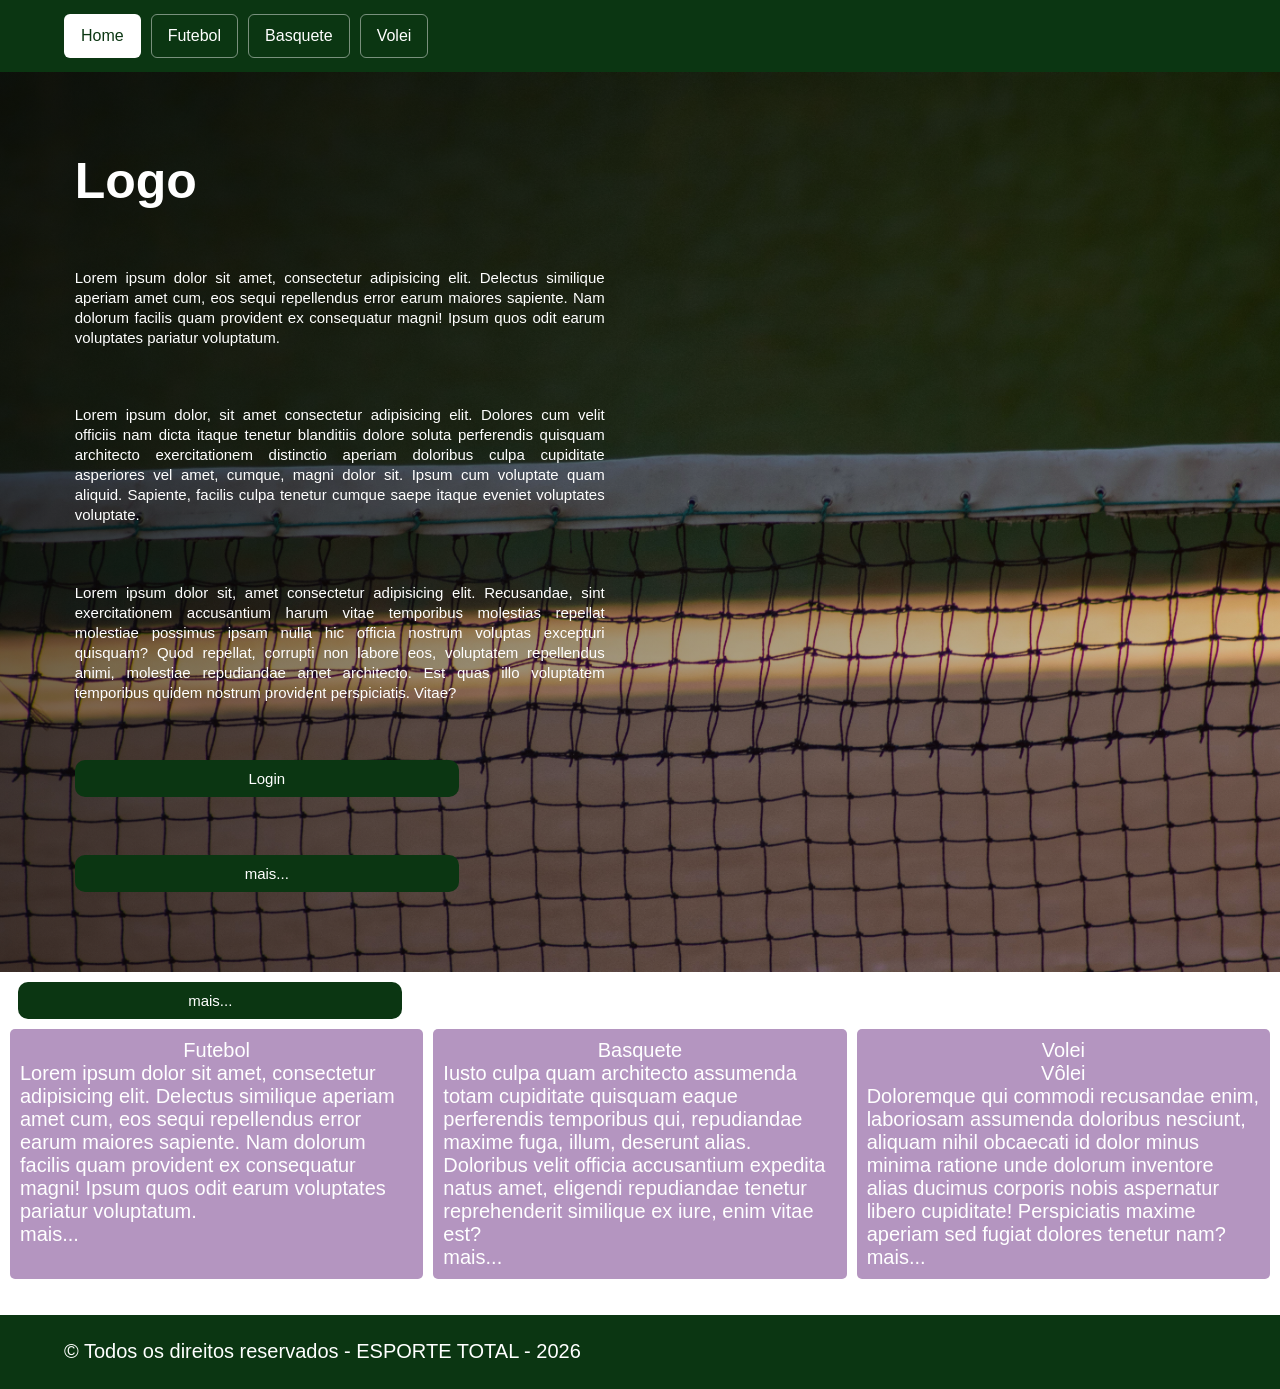
<file: index.html>
<!doctype html>
<html lang="pt-br">
  <head>
    <meta charset="UTF-8" />
    <meta name="viewport" content="width=device-width, initial-scale=1.0" />

    <link rel="stylesheet" href="./css/main.css" />
    
    <title>ESPORTE TOTAL</title>
  </head>
  <body>
    <header class="cabecalho">
      <nav class="cabecalho__nav">
        <ul class="cabecalho__ul">
          <li class="cabecalho__li cabecalho__li-active">
            <a class="cabecalho__a cabecalho__a--active" href="#">Home</a>
          </li>
          <li class="cabecalho__li">
            <a class="cabecalho__a" href="#">Futebol</a>
          </li>
          <li class="cabecalho__li">
            <a class="cabecalho__a" href="#">Basquete</a>
          </li>
          <li class="cabecalho__li">
            <a class="cabecalho__a" href="#">Volei</a>
          </li>
        </ul>
      </nav>
    </header>

    <main class="conteudo">
      <section class="hero">
        <div class="hero__container">
          <h1 class="hero__title">Logo</h1>

          <p class="hero__text">
            Lorem ipsum dolor sit amet, consectetur adipisicing elit. Delectus
            similique aperiam amet cum, eos sequi repellendus error earum
            maiores sapiente. Nam dolorum facilis quam provident ex consequatur
            magni! Ipsum quos odit earum voluptates pariatur voluptatum.
          </p>
          <p class="hero__text">
            Lorem ipsum dolor, sit amet consectetur adipisicing elit. Dolores
            cum velit officiis nam dicta itaque tenetur blanditiis dolore soluta
            perferendis quisquam architecto exercitationem distinctio aperiam
            doloribus culpa cupiditate asperiores vel amet, cumque, magni dolor
            sit. Ipsum cum voluptate quam aliquid. Sapiente, facilis culpa
            tenetur cumque saepe itaque eveniet voluptates voluptate.
          </p>
          <p class="hero__text">
            Lorem ipsum dolor sit, amet consectetur adipisicing elit.
            Recusandae, sint exercitationem accusantium harum vitae temporibus
            molestias repellat molestiae possimus ipsam nulla hic officia
            nostrum voluptas excepturi quisquam? Quod repellat, corrupti non
            labore eos, voluptatem repellendus animi, molestiae repudiandae amet
            architecto. Est quas illo voluptatem temporibus quidem nostrum
            provident perspiciatis. Vitae?
          </p>

          <a aria-label="Acessar a conta" class="hero__btn" href="./login.html">Login</a>

          <a class="hero__btn" href="#" onclick="saudacao(), saudacao2()">mais...</a>

        </div>
      </section>

      <div class="conteudo__container">

          <a class="hero__btn" href="#conteudo" onclick="saudacao(); saudacao2()">mais...</a>

        </div>
      </section>

      <div class="conteudo__container" id="conteudo">

      
        <section class="conteudo__sec">
          <h2 class="conteudo__tit">Futebol</h2>
          <p class="conteudo__txt">
            Lorem ipsum dolor sit amet, consectetur adipisicing elit. Delectus
            similique aperiam amet cum, eos sequi repellendus error earum
            maiores sapiente. Nam dolorum facilis quam provident ex consequatur
            magni! Ipsum quos odit earum voluptates pariatur voluptatum.
          </p>
          <a class="conteudo__btn" href="#" aria-label="Fique sabendo">mais...</a>
        </section>
       <section class="conteudo__sec">
          <h2 class="conteudo__tit">Basquete</h2>
          <p class="conteudo__txt">
            Iusto culpa quam architecto assumenda totam cupiditate quisquam
            eaque perferendis temporibus qui, repudiandae maxime fuga, illum,
            deserunt alias. Doloribus velit officia accusantium expedita natus
            amet, eligendi repudiandae tenetur reprehenderit similique ex iure,
            enim vitae est?
          </p>
          <a class="conteudo__btn" href="#" aria-label="Fique sabendo">mais...</a>
        </section>
       <section class="conteudo__sec">

          <h2 class="conteudo__tit">Volei</h2>

          <h2 class="conteudo__tit">Vôlei</h2>

          <p class="conteudo__txt">
            Doloremque qui commodi recusandae enim, laboriosam assumenda
            doloribus nesciunt, aliquam nihil obcaecati id dolor minus minima
            ratione unde dolorum inventore alias ducimus corporis nobis
            aspernatur libero cupiditate! Perspiciatis maxime aperiam sed fugiat
            dolores tenetur nam?
          </p>
          <a class="conteudo__btn" href="#" aria-label="Fique sabendo">mais...</a>
        </section>
      
      </div>

    </main>

    <footer class="footer">
      <p>&copy; Todos os direitos reservados - ESPORTE TOTAL - 2026</p>
    </footer>

  </body>
</html>
</file>
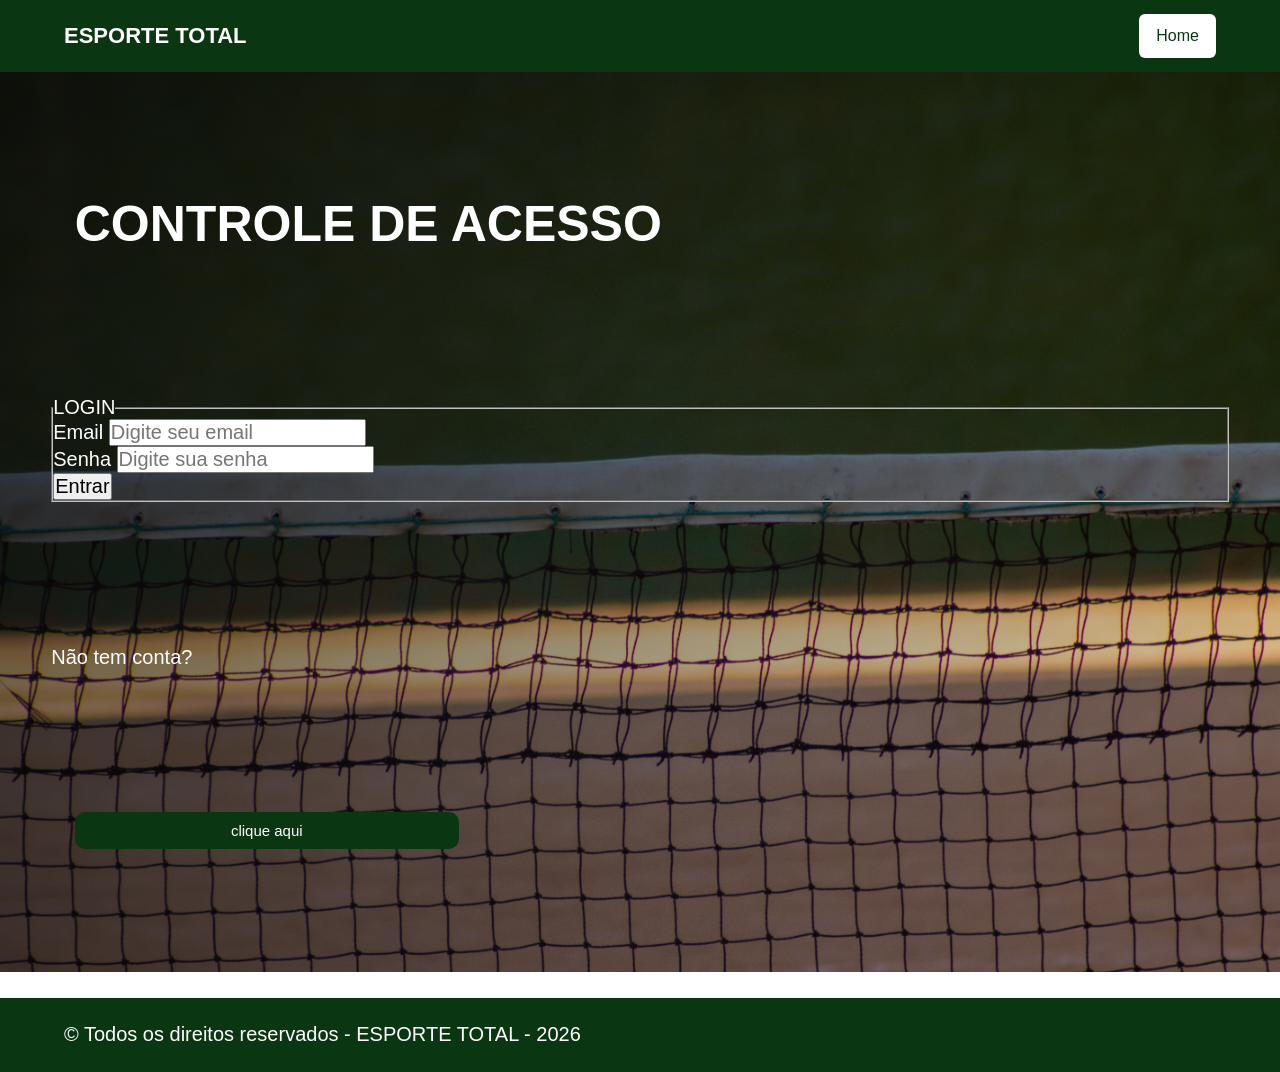
<file: login.html>
<!doctype html>
<html lang="pt-br">
  <head>
    <meta charset="UTF-8" />
    <meta name="viewport" content="width=device-width, initial-scale=1.0" />

    <link rel="stylesheet" href="./css/main.css" />

    <script src="./js/script.js" defer></script>

    <title>ESPORTE TOTAL - LOGIN</title>
  </head>
  <body>
    <header class="cabecalho">
      <a class="cabecalho__logo" href="./index.html">ESPORTE TOTAL</a>

      <nav class="cabecalho__nav">
        <ul class="cabecalho__ul">
          <li class="cabecalho__li cabecalho__li-active">
            <a class="cabecalho__a cabecalho__a--active" href="./index.html"
              >Home</a
            >
          </li>
        </ul>
      </nav>
    </header>
    <main class="conteudo">
      <section class="hero">
        <div class="hero__container">
          <h1 class="hero__title">CONTROLE DE ACESSO</h1>

          <dialog id="meuModal">
            <button aria-label="Fechar janela" id="btnFechar"></button>
            <div id="msg">
              TESTE
            </div>
          </dialog>

          <form action="#" method="GET">
            <fieldset>
              <legend>LOGIN</legend>
              <div>
                <label for="idEmail">Email</label>
                <input
                  type="email"
                  name="email"
                  id="idEmail"
                  placeholder="Digite seu email"
                  minlength="13"
                  maxlength="150"
                  required
                /> 
              </div> 
              <div>
                <label for="idSenha">Senha</label>
                <input
                  type="password"
                  name="senha"
                  id="idSenha"
                  placeholder="Digite sua senha"
                  minlength="5"
                  maxlength="30"
                  required
                />
              </div>
              <div>
                <button type="submit" id="btnEntrar">Entrar</button>
              </div>
            </fieldset>
          </form>

          <span>Não tem conta?</span
          ><a
            aria-label="Para criar sua conta"
            class="hero__btn"
            href="./index.html?nome=Alexandre&sobre-nome=Silva"
            >clique aqui</a
          >
        </div>
      </section>
    </main>

    <footer class="footer">
      <p>&copy; Todos os direitos reservados - ESPORTE TOTAL - 2026</p>
    </footer>
  </body>
</html>
</file>
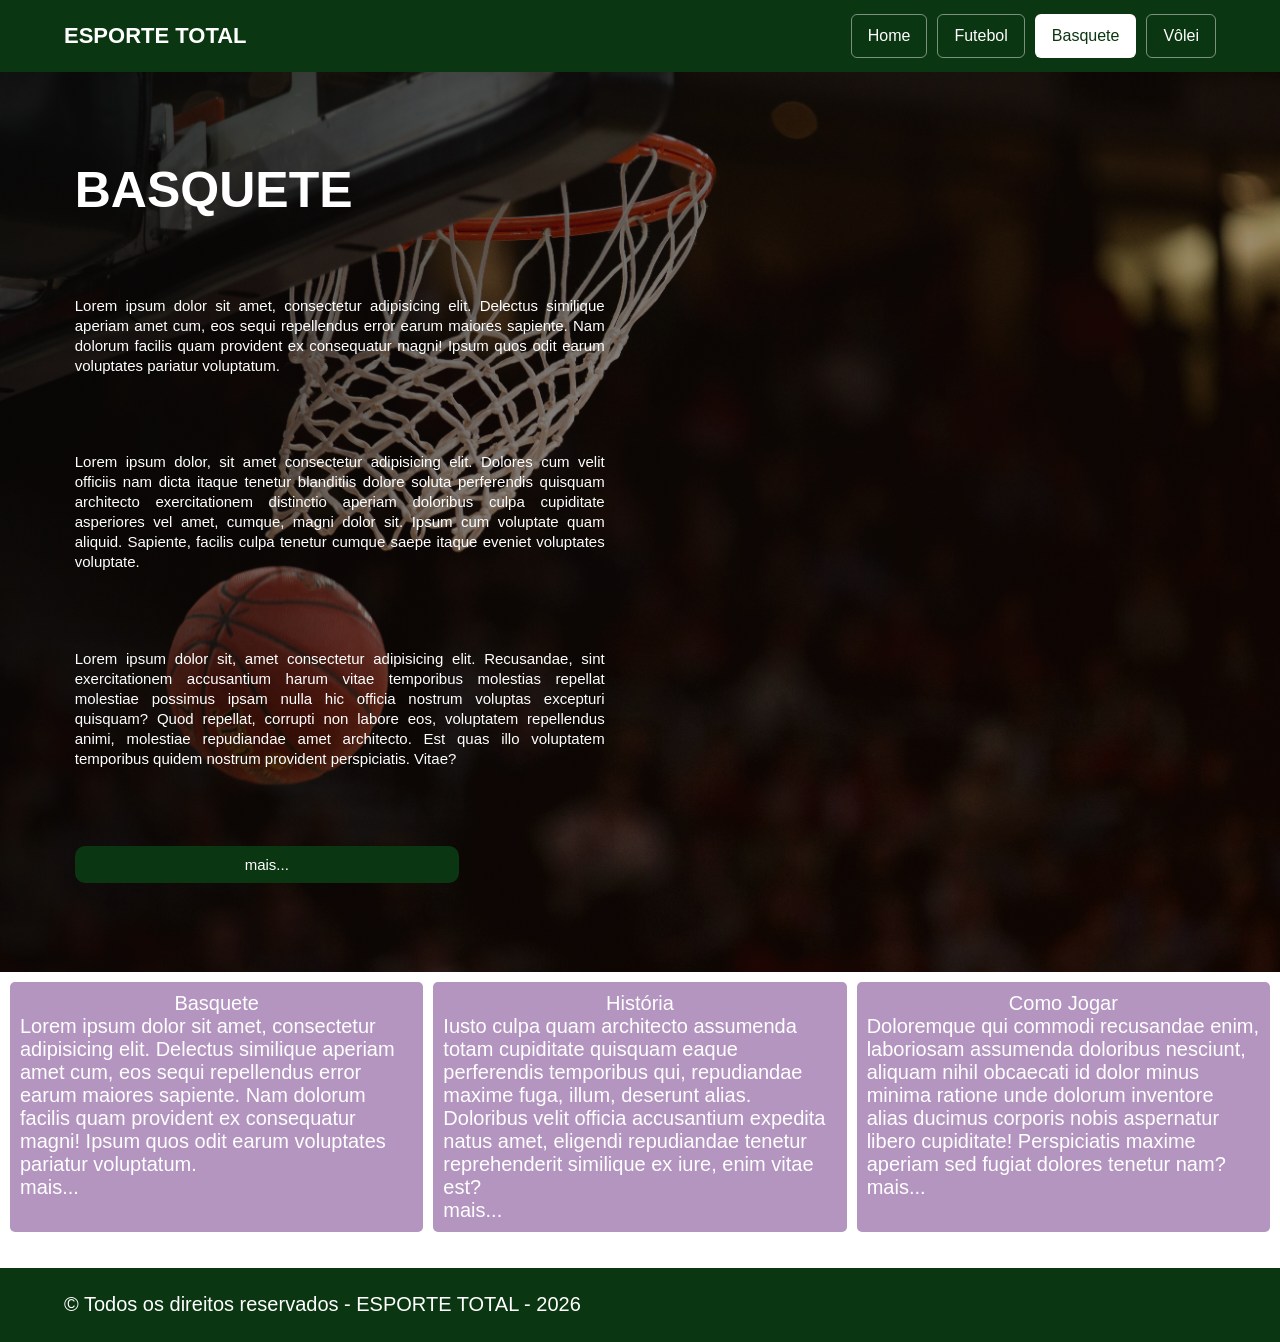
<file: pages/basquete.html>
<!doctype html>
<html lang="pt-br">
  <head>
    <meta charset="UTF-8" />
    <meta name="viewport" content="width=device-width, initial-scale=1.0" />

    <link rel="stylesheet" href="../css/main.css" />
    <script src="../js/script.js"></script>

    <title>Esporte Total - Basquete</title>
  </head>
  <body>
    <header class="cabecalho">
      <a class="cabecalho__logo" href="../index.html">ESPORTE TOTAL</a>

      <nav class="cabecalho__nav">
        <ul class="cabecalho__ul">
          <li class="cabecalho__li">
            <a class="cabecalho__a" href="../index.html">Home</a>
          </li>
          <li class="cabecalho__li">
            <a class="cabecalho__a" href="./futebol.html">Futebol</a>
          </li>
          <li class="cabecalho__li cabecalho__li-active">
            <a class="cabecalho__a cabecalho__a--active" href="./basquete.html">Basquete</a>
          </li>
          <li class="cabecalho__li">
            <a class="cabecalho__a" href="./volei.html">Vôlei</a>
          </li>
        </ul>
      </nav>
    </header>

    <main class="conteudo">
      <section class="hero">
        <div class="hero__container hero__container--basquete">
          <h1 class="hero__title">BASQUETE</h1>

          <p class="hero__text">
            Lorem ipsum dolor sit amet, consectetur adipisicing elit. Delectus
            similique aperiam amet cum, eos sequi repellendus error earum
            maiores sapiente. Nam dolorum facilis quam provident ex consequatur
            magni! Ipsum quos odit earum voluptates pariatur voluptatum.
          </p>
          <p class="hero__text">
            Lorem ipsum dolor, sit amet consectetur adipisicing elit. Dolores
            cum velit officiis nam dicta itaque tenetur blanditiis dolore soluta
            perferendis quisquam architecto exercitationem distinctio aperiam
            doloribus culpa cupiditate asperiores vel amet, cumque, magni dolor
            sit. Ipsum cum voluptate quam aliquid. Sapiente, facilis culpa
            tenetur cumque saepe itaque eveniet voluptates voluptate.
          </p>
          <p class="hero__text">
            Lorem ipsum dolor sit, amet consectetur adipisicing elit.
            Recusandae, sint exercitationem accusantium harum vitae temporibus
            molestias repellat molestiae possimus ipsam nulla hic officia
            nostrum voluptas excepturi quisquam? Quod repellat, corrupti non
            labore eos, voluptatem repellendus animi, molestiae repudiandae amet
            architecto. Est quas illo voluptatem temporibus quidem nostrum
            provident perspiciatis. Vitae?
          </p>

          <a class="hero__btn" href="#conteudo">mais...</a>
        </div>
      </section>

      <div class="conteudo__container" id="conteudo">
      
        <section class="conteudo__sec">
          <h2 class="conteudo__tit">Basquete</h2>
          <p class="conteudo__txt">
            Lorem ipsum dolor sit amet, consectetur adipisicing elit. Delectus
            similique aperiam amet cum, eos sequi repellendus error earum
            maiores sapiente. Nam dolorum facilis quam provident ex consequatur
            magni! Ipsum quos odit earum voluptates pariatur voluptatum.
          </p>
          <a class="conteudo__btn" href="#" aria-label="Fique sabendo">mais...</a>
        </section>
       <section class="conteudo__sec">
          <h2 class="conteudo__tit">História</h2>
          <p class="conteudo__txt">
            Iusto culpa quam architecto assumenda totam cupiditate quisquam
            eaque perferendis temporibus qui, repudiandae maxime fuga, illum,
            deserunt alias. Doloribus velit officia accusantium expedita natus
            amet, eligendi repudiandae tenetur reprehenderit similique ex iure,
            enim vitae est?
          </p>
          <a class="conteudo__btn" href="#" aria-label="Fique sabendo">mais...</a>
        </section>
       <section class="conteudo__sec">
          <h2 class="conteudo__tit">Como Jogar</h2>
          <p class="conteudo__txt">
            Doloremque qui commodi recusandae enim, laboriosam assumenda
            doloribus nesciunt, aliquam nihil obcaecati id dolor minus minima
            ratione unde dolorum inventore alias ducimus corporis nobis
            aspernatur libero cupiditate! Perspiciatis maxime aperiam sed fugiat
            dolores tenetur nam?
          </p>
          <a class="conteudo__btn" href="#" aria-label="Fique sabendo">mais...</a>
        </section>
      
      </div>

    </main>

    <footer class="footer">
      <p>&copy; Todos os direitos reservados - ESPORTE TOTAL - 2026</p>
    </footer>
  </body>
</html>
</file>
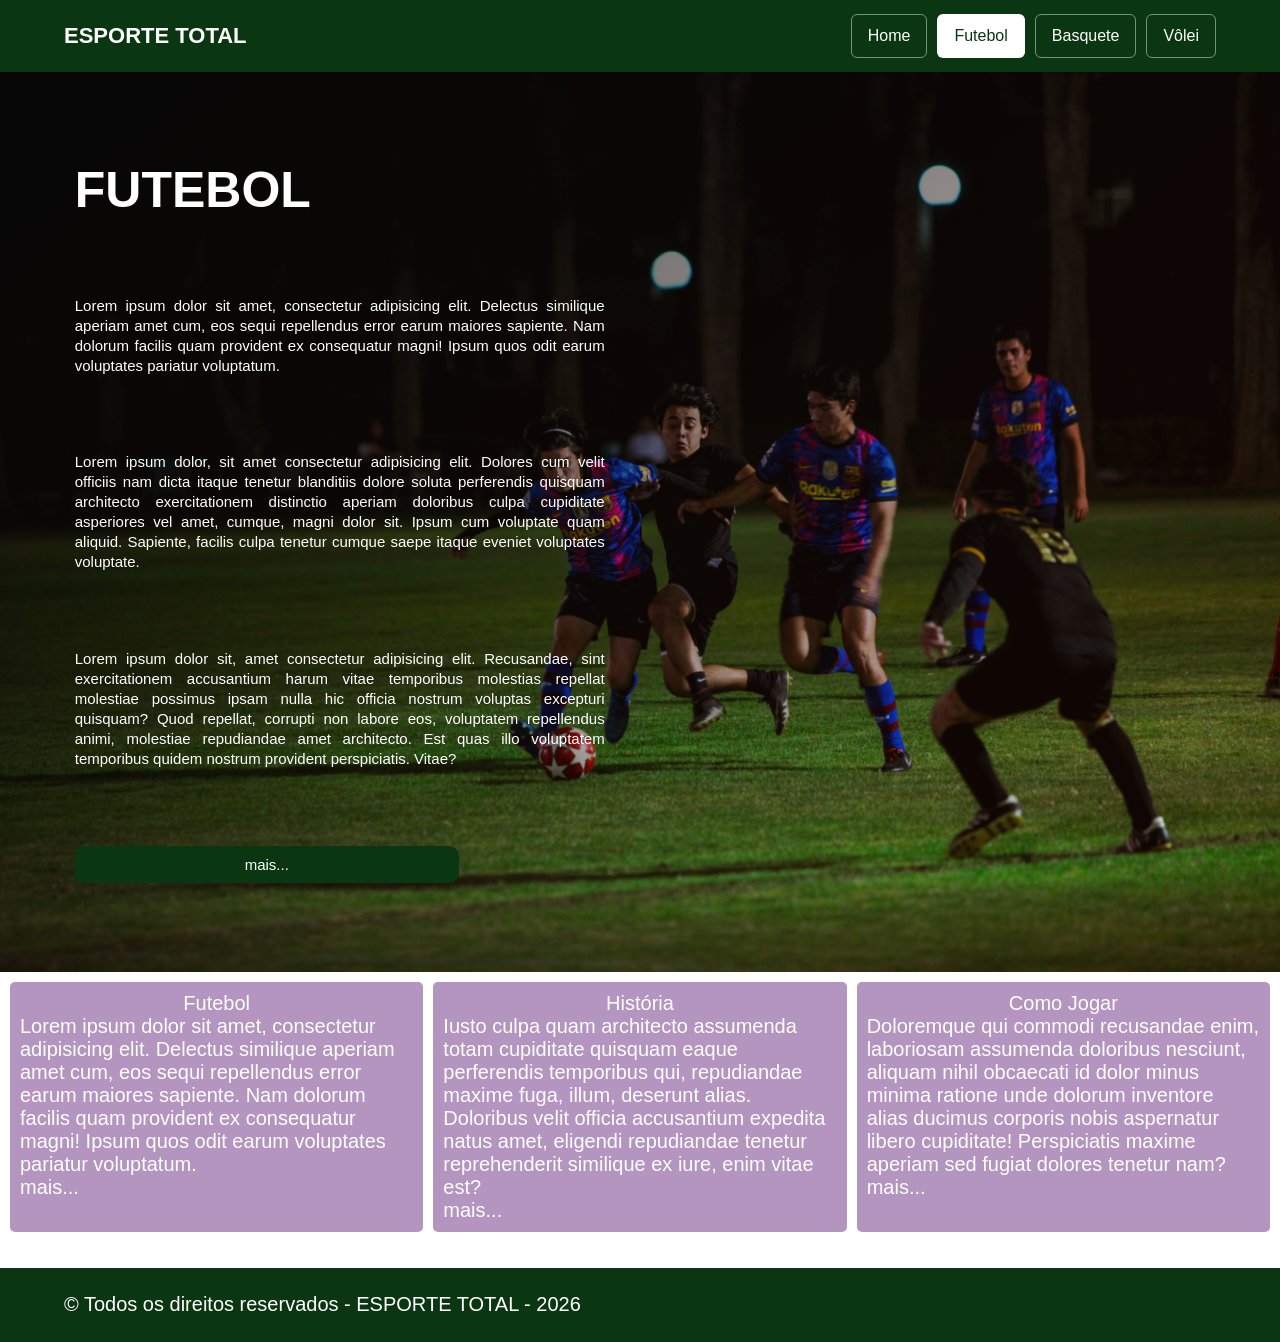
<file: pages/futebol.html>
<!doctype html>
<html lang="pt-br">
  <head>
    <meta charset="UTF-8" />
    <meta name="viewport" content="width=device-width, initial-scale=1.0" />

    <link rel="stylesheet" href="../css/main.css" />
    <script src="../js/script.js"></script>

    <title>Esporte Total - Futebol</title>
  </head>
  <body>
    <header class="cabecalho">
      <a class="cabecalho__logo" href="../index.html">ESPORTE TOTAL</a>

      <nav class="cabecalho__nav">
        <ul class="cabecalho__ul">
          <li class="cabecalho__li">
            <a class="cabecalho__a" href="../index.html">Home</a>
          </li>
          <li class="cabecalho__li cabecalho__li-active">
            <a class="cabecalho__a cabecalho__a--active" href="./futebol.html">Futebol</a>
          </li>
          <li class="cabecalho__li">
            <a class="cabecalho__a" href="./basquete.html">Basquete</a>
          </li>
          <li class="cabecalho__li">
            <a class="cabecalho__a" href="./volei.html">Vôlei</a>
          </li>
        </ul>
      </nav>
    </header>

    <main class="conteudo">
      <section class="hero">
        <div class="hero__container hero__container--futebol">
          <h1 class="hero__title">FUTEBOL</h1>

          <p class="hero__text">
            Lorem ipsum dolor sit amet, consectetur adipisicing elit. Delectus
            similique aperiam amet cum, eos sequi repellendus error earum
            maiores sapiente. Nam dolorum facilis quam provident ex consequatur
            magni! Ipsum quos odit earum voluptates pariatur voluptatum.
          </p>
          <p class="hero__text">
            Lorem ipsum dolor, sit amet consectetur adipisicing elit. Dolores
            cum velit officiis nam dicta itaque tenetur blanditiis dolore soluta
            perferendis quisquam architecto exercitationem distinctio aperiam
            doloribus culpa cupiditate asperiores vel amet, cumque, magni dolor
            sit. Ipsum cum voluptate quam aliquid. Sapiente, facilis culpa
            tenetur cumque saepe itaque eveniet voluptates voluptate.
          </p>
          <p class="hero__text">
            Lorem ipsum dolor sit, amet consectetur adipisicing elit.
            Recusandae, sint exercitationem accusantium harum vitae temporibus
            molestias repellat molestiae possimus ipsam nulla hic officia
            nostrum voluptas excepturi quisquam? Quod repellat, corrupti non
            labore eos, voluptatem repellendus animi, molestiae repudiandae amet
            architecto. Est quas illo voluptatem temporibus quidem nostrum
            provident perspiciatis. Vitae?
          </p>

          <a class="hero__btn" href="#conteudo">mais...</a>
        </div>
      </section>

      <div class="conteudo__container" id="conteudo">
      
        <section class="conteudo__sec">
          <h2 class="conteudo__tit">Futebol</h2>
          <p class="conteudo__txt">
            Lorem ipsum dolor sit amet, consectetur adipisicing elit. Delectus
            similique aperiam amet cum, eos sequi repellendus error earum
            maiores sapiente. Nam dolorum facilis quam provident ex consequatur
            magni! Ipsum quos odit earum voluptates pariatur voluptatum.
          </p>
          <a class="conteudo__btn" href="#" aria-label="Fique sabendo">mais...</a>
        </section>
       <section class="conteudo__sec">
          <h2 class="conteudo__tit">História</h2>
          <p class="conteudo__txt">
            Iusto culpa quam architecto assumenda totam cupiditate quisquam
            eaque perferendis temporibus qui, repudiandae maxime fuga, illum,
            deserunt alias. Doloribus velit officia accusantium expedita natus
            amet, eligendi repudiandae tenetur reprehenderit similique ex iure,
            enim vitae est?
          </p>
          <a class="conteudo__btn" href="#" aria-label="Fique sabendo">mais...</a>
        </section>
       <section class="conteudo__sec">
          <h2 class="conteudo__tit">Como Jogar</h2>
          <p class="conteudo__txt">
            Doloremque qui commodi recusandae enim, laboriosam assumenda
            doloribus nesciunt, aliquam nihil obcaecati id dolor minus minima
            ratione unde dolorum inventore alias ducimus corporis nobis
            aspernatur libero cupiditate! Perspiciatis maxime aperiam sed fugiat
            dolores tenetur nam?
          </p>
          <a class="conteudo__btn" href="#" aria-label="Fique sabendo">mais...</a>
        </section>
      
      </div>

    </main>

    <footer class="footer">
      <p>&copy; Todos os direitos reservados - ESPORTE TOTAL - 2026</p>
    </footer>
  </body>
</html>
</file>
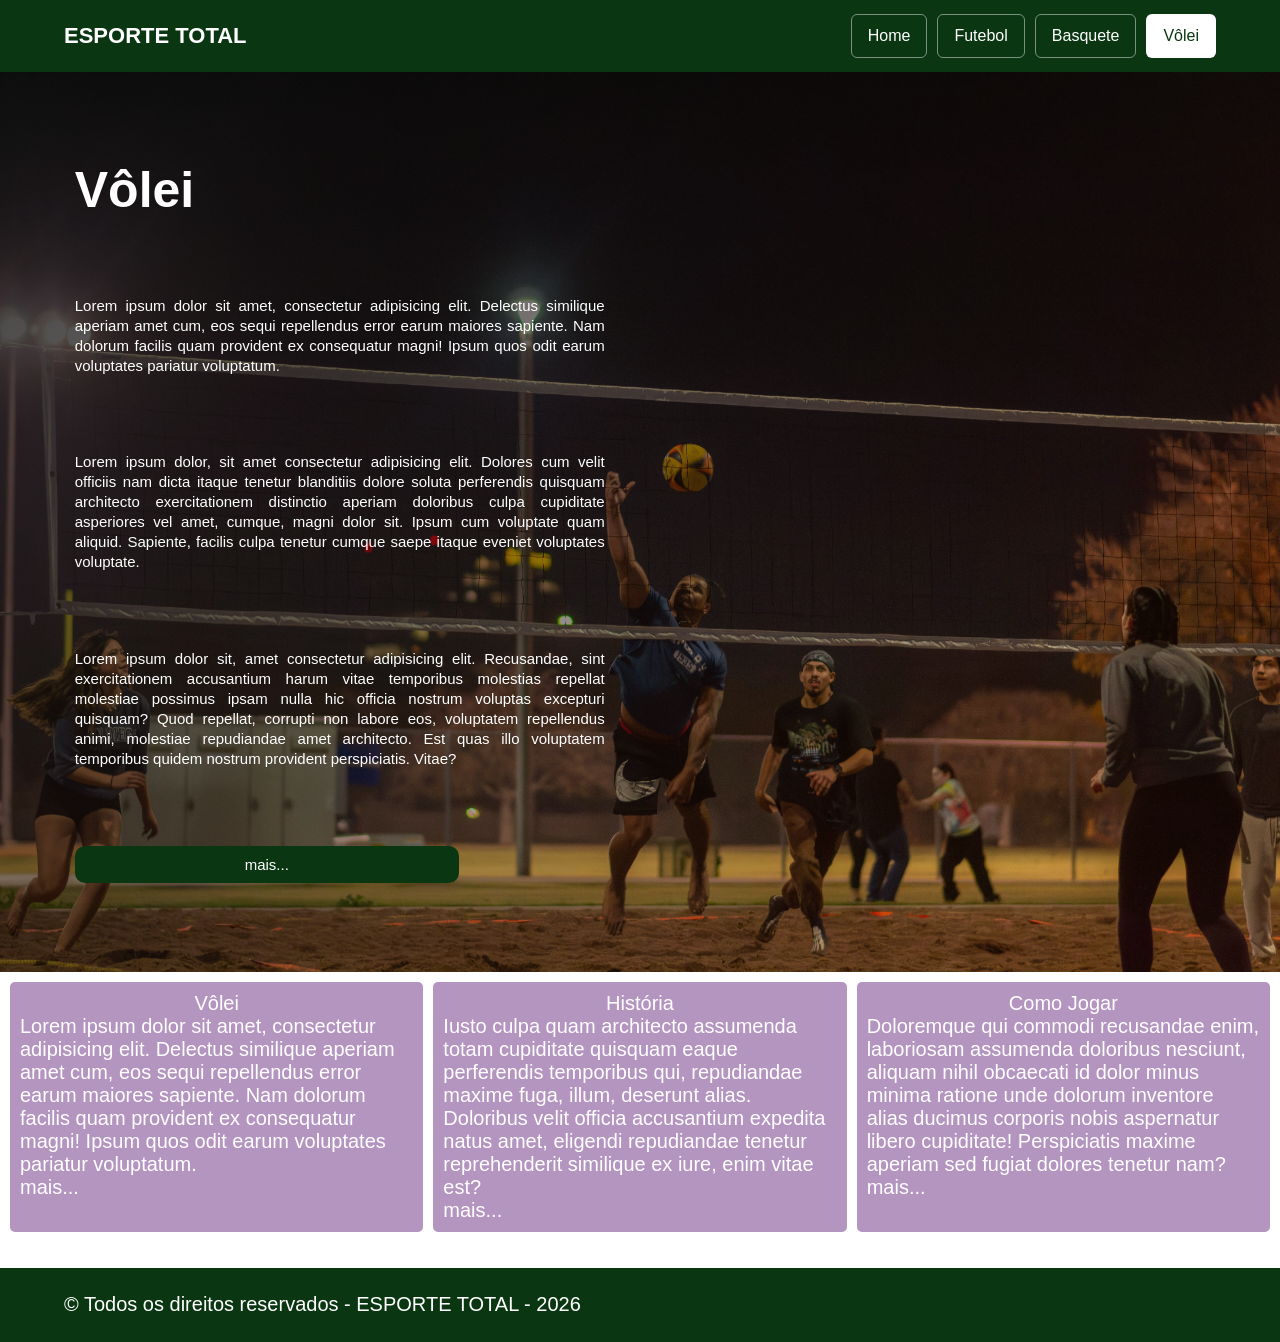
<file: pages/volei.html>
<!doctype html>
<html lang="pt-br">
  <head>
    <meta charset="UTF-8" />
    <meta name="viewport" content="width=device-width, initial-scale=1.0" />

    <link rel="stylesheet" href="../css/main.css" />
    <script src="../js/script.js"></script>

    <title>Esporte Total - Vôlei</title>
  </head>
  <body>
    <header class="cabecalho">
      <a class="cabecalho__logo" href="../index.html">ESPORTE TOTAL</a>

      <nav class="cabecalho__nav">
        <ul class="cabecalho__ul">
          <li class="cabecalho__li">
            <a class="cabecalho__a" href="../index.html">Home</a>
          </li>
          <li class="cabecalho__li">
            <a class="cabecalho__a" href="./futebol.html">Futebol</a>
          </li>
          <li class="cabecalho__li">
            <a class="cabecalho__a" href="./basquete.html">Basquete</a>
          </li>
          <li class="cabecalho__li cabecalho__li-active">
            <a class="cabecalho__a cabecalho__a--active" href="./volei.html">Vôlei</a>
          </li>
        </ul>
      </nav>
    </header>

    <main class="conteudo">
      <section class="hero">
        <div class="hero__container hero__container--volei">
          <h1 class="hero__title">Vôlei</h1>

          <p class="hero__text">
            Lorem ipsum dolor sit amet, consectetur adipisicing elit. Delectus
            similique aperiam amet cum, eos sequi repellendus error earum
            maiores sapiente. Nam dolorum facilis quam provident ex consequatur
            magni! Ipsum quos odit earum voluptates pariatur voluptatum.
          </p>
          <p class="hero__text">
            Lorem ipsum dolor, sit amet consectetur adipisicing elit. Dolores
            cum velit officiis nam dicta itaque tenetur blanditiis dolore soluta
            perferendis quisquam architecto exercitationem distinctio aperiam
            doloribus culpa cupiditate asperiores vel amet, cumque, magni dolor
            sit. Ipsum cum voluptate quam aliquid. Sapiente, facilis culpa
            tenetur cumque saepe itaque eveniet voluptates voluptate.
          </p>
          <p class="hero__text">
            Lorem ipsum dolor sit, amet consectetur adipisicing elit.
            Recusandae, sint exercitationem accusantium harum vitae temporibus
            molestias repellat molestiae possimus ipsam nulla hic officia
            nostrum voluptas excepturi quisquam? Quod repellat, corrupti non
            labore eos, voluptatem repellendus animi, molestiae repudiandae amet
            architecto. Est quas illo voluptatem temporibus quidem nostrum
            provident perspiciatis. Vitae?
          </p>

          <a class="hero__btn" href="#conteudo">mais...</a>
        </div>
      </section>

      <div class="conteudo__container" id="conteudo">
      
        <section class="conteudo__sec">
          <h2 class="conteudo__tit">Vôlei</h2>
          <p class="conteudo__txt">
            Lorem ipsum dolor sit amet, consectetur adipisicing elit. Delectus
            similique aperiam amet cum, eos sequi repellendus error earum
            maiores sapiente. Nam dolorum facilis quam provident ex consequatur
            magni! Ipsum quos odit earum voluptates pariatur voluptatum.
          </p>
          <a class="conteudo__btn" href="#" aria-label="Fique sabendo">mais...</a>
        </section>
       <section class="conteudo__sec">
          <h2 class="conteudo__tit">História</h2>
          <p class="conteudo__txt">
            Iusto culpa quam architecto assumenda totam cupiditate quisquam
            eaque perferendis temporibus qui, repudiandae maxime fuga, illum,
            deserunt alias. Doloribus velit officia accusantium expedita natus
            amet, eligendi repudiandae tenetur reprehenderit similique ex iure,
            enim vitae est?
          </p>
          <a class="conteudo__btn" href="#" aria-label="Fique sabendo">mais...</a>
        </section>
       <section class="conteudo__sec">
          <h2 class="conteudo__tit">Como Jogar</h2>
          <p class="conteudo__txt">
            Doloremque qui commodi recusandae enim, laboriosam assumenda
            doloribus nesciunt, aliquam nihil obcaecati id dolor minus minima
            ratione unde dolorum inventore alias ducimus corporis nobis
            aspernatur libero cupiditate! Perspiciatis maxime aperiam sed fugiat
            dolores tenetur nam?
          </p>
          <a class="conteudo__btn" href="#" aria-label="Fique sabendo">mais...</a>
        </section>
      
      </div>

    </main>

    <footer class="footer">
      <p>&copy; Todos os direitos reservados - ESPORTE TOTAL - 2026</p>
    </footer>
  </body>
</html>
</file>
<file: css/main.css>
@import url("./base.css");
@import url("./cabecalho.css");
@import url("./hero.css");
@import url("./conteudo.css");
@import url("./footer.css");
@import url("./login.css");
@import url("./modal.css");
</file>
